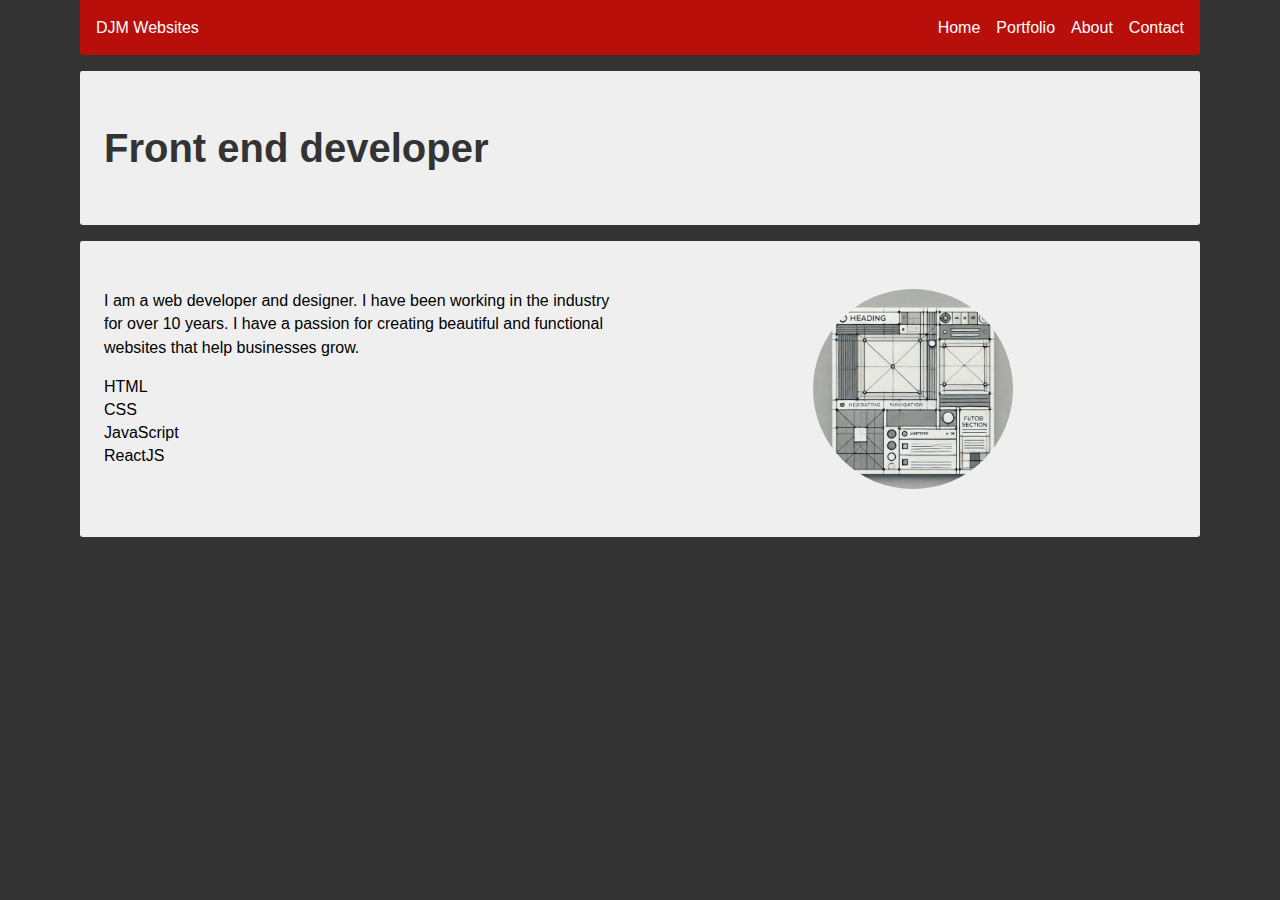
<file: index.html>
<!DOCTYPE html>
<html lang="en">
  <head>
    <meta charset="UTF-8" />
    <meta name="viewport" content="width=device-width, initial-scale=1.0" />
    <title>Personal Website Project</title>
    <link rel="stylesheet" href="styles/styles.css" />
    <script src="js/javascript.js"></script>
    <script src="js/success.js"></script>
  </head>
  <body>
    <header class="wrapper">
      <div class="inner-wrapper header-section site-nav">
        <div class="site-title">DJM Websites</div>
        <div class="menu-wrapper">
          <nav>
            <ul class="menu-wrapper">
              <li><a href="index.html">Home</a></li>
              <li><a href="portfolio.html">Portfolio</a></li>
              <li><a href="about.html">About</a></li>
              <li><a href="contact.html">Contact</a></li>
            </ul>
          </nav>
        </div>
      </div>
    </header>
    <section>
      <div
        class="inner-wrapper section-wrapper bg-color-1"
        style="margin: 1rem auto 1rem auto"
      >
        <h1 class="page-title">Front end developer</h1>
      </div>
    </section>
    <section>
      <div class="inner-wrapper section-wrapper bg-color-1">
        <div class="col">
          <p>
            I am a web developer and designer. I have been working in the
            industry for over 10 years. I have a passion for creating beautiful
            and functional websites that help businesses grow.
          </p>
          <ul style="list-style-type: none">
            <li>HTML</li>
            <li>CSS</li>
            <li>JavaScript</li>
            <li>ReactJS</li>
          </ul>
        </div>
        <div class="col">
          <img src="images/image2.png" alt="portrait" class="portrait" />
        </div>
      </div>
    </section>
  </body>
</html>
</file>
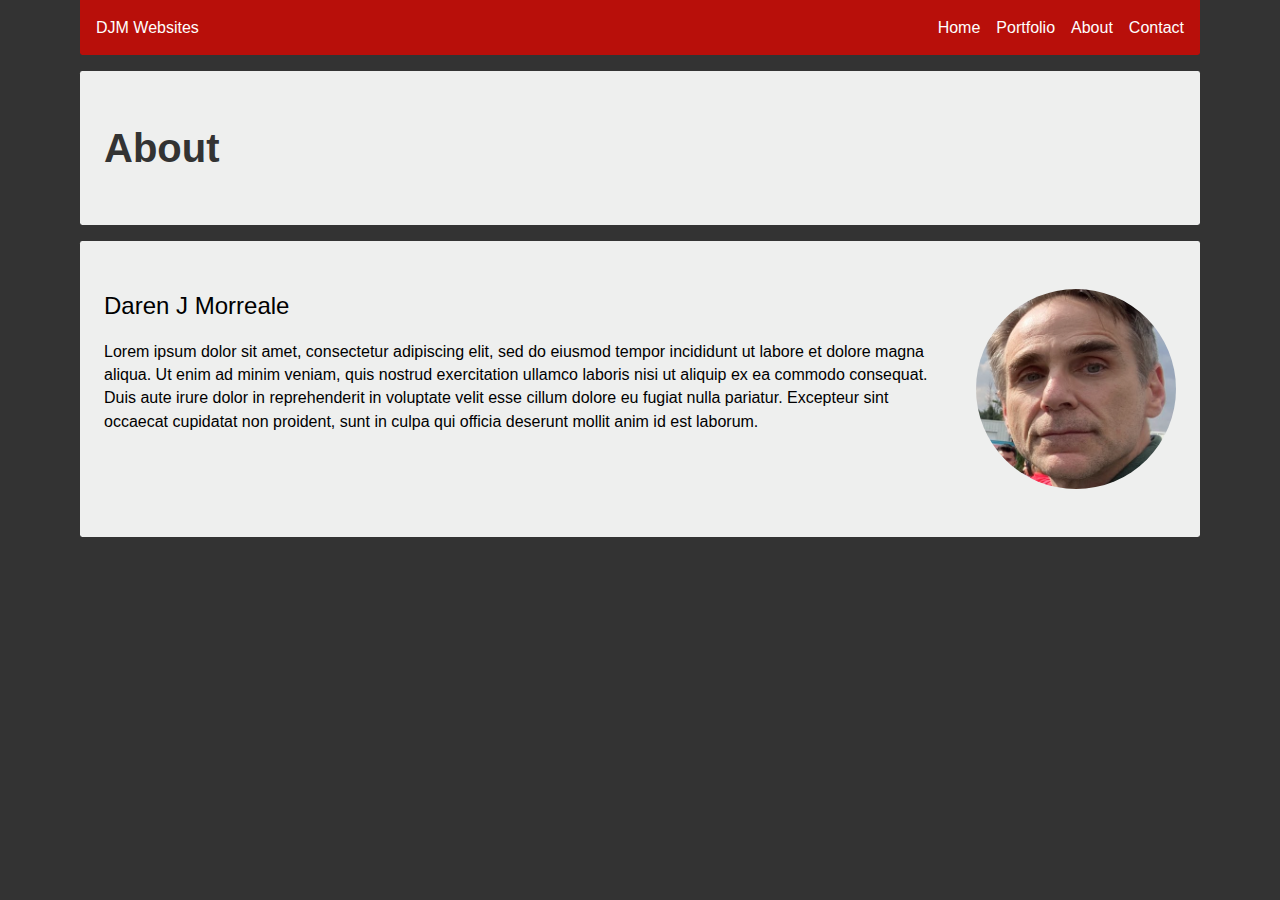
<file: about.html>
<!DOCTYPE html>
<html lang="en">
  <head>
    <meta charset="UTF-8" />
    <meta name="viewport" content="width=device-width, initial-scale=1.0" />
    <title>Personal Website Project</title>
    <link rel="stylesheet" href="styles/styles.css" />
    <script src="js/javascript.js"></script>
    <script src="js/success.js"></script>
  </head>
  <body>
    <header class="wrapper">
      <div class="inner-wrapper header-section site-nav">
        <div class="site-title">DJM Websites</div>
        <div class="menu-wrapper">
          <nav>
            <ul class="menu-wrapper">
              <li><a href="index.html">Home</a></li>
              <li><a href="portfolio.html">Portfolio</a></li>
              <li><a href="about.html">About</a></li>
              <li><a href="contact.html">Contact</a></li>
            </ul>
          </nav>
        </div>
      </div>
    </header>
    <section>
      <div class="inner-wrapper section-wrapper bg-color-1"" style="margin: 1rem auto 1rem auto">
        <h1 class="page-title">About</h1>
      </div>
    </section>
    <section class="flex-col">
      <div class="inner-wrapper section-wrapper bg-color-1"">
        <div class="flex-col col-50">
          <h2 class="section-title">Daren J Morreale</h2>
          <p>
            Lorem ipsum dolor sit amet, consectetur adipiscing elit, sed do
            eiusmod tempor incididunt ut labore et dolore magna aliqua. Ut enim
            ad minim veniam, quis nostrud exercitation ullamco laboris nisi ut
            aliquip ex ea commodo consequat. Duis aute irure dolor in
            reprehenderit in voluptate velit esse cillum dolore eu fugiat nulla
            pariatur. Excepteur sint occaecat cupidatat non proident, sunt in
            culpa qui officia deserunt mollit anim id est laborum.
          </p>
        </div>
        <div class="col-50">
          <img class="portrait" src="images/darenJM.png" alt="Website" />
        </div>
      </div>
    </section>
  </body>
</html>
</file>
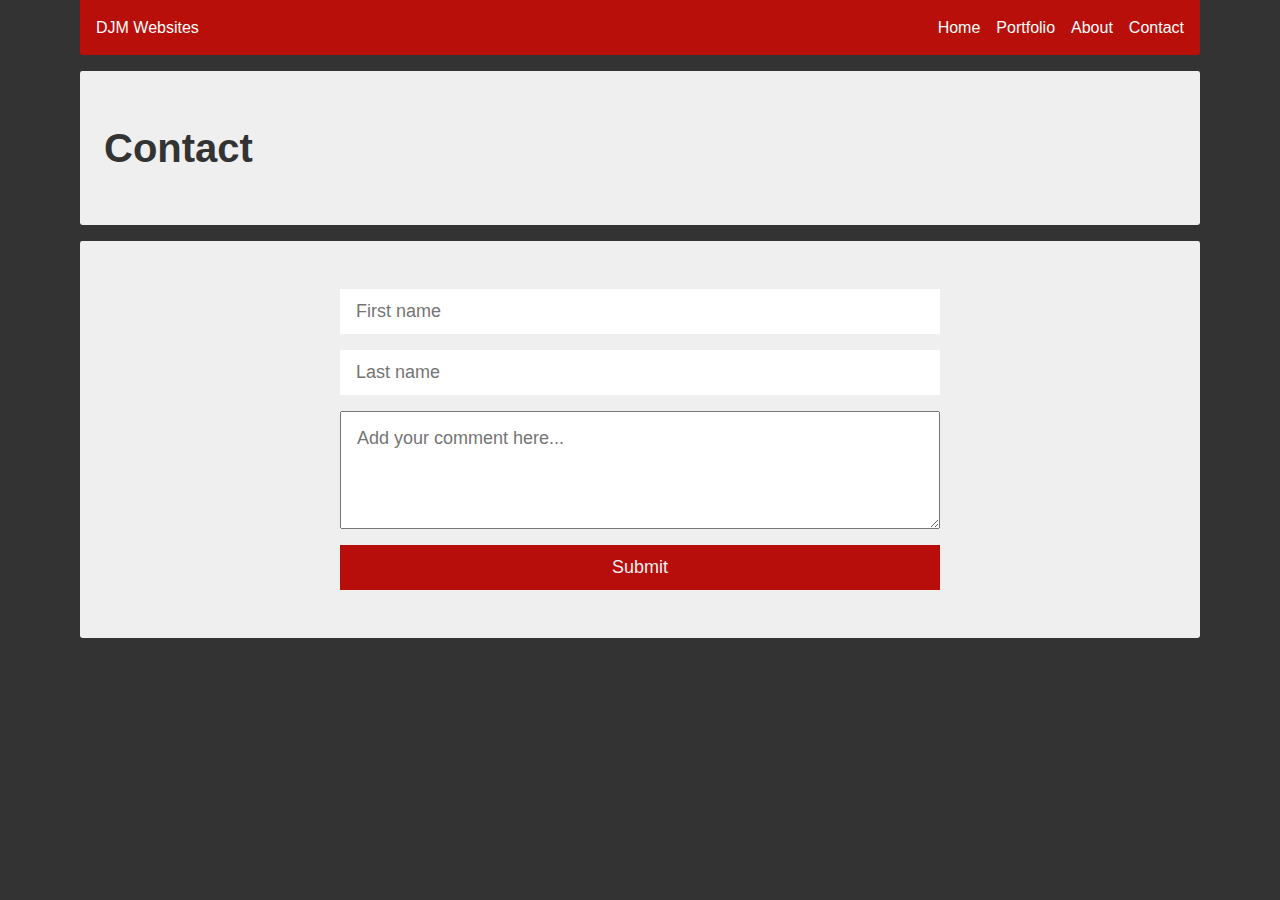
<file: contact.html>
<!DOCTYPE html>
<html lang="en">
  <head>
    <meta charset="UTF-8" />
    <meta name="viewport" content="width=device-width, initial-scale=1.0" />
    <title>Personal Website Project</title>
    <link rel="stylesheet" href="styles/styles.css" />
    <script src="js/javascript.js"></script>
    <script src="js/success.js"></script>
  </head>
  <body>
    <header class="wrapper">
      <div class="inner-wrapper header-section site-nav">
        <div class="site-title">DJM Websites</div>
        <div class="menu-wrapper">
          <nav>
            <ul class="menu-wrapper">
              <li><a href="index.html">Home</a></li>
              <li><a href="portfolio.html">Portfolio</a></li>
              <li><a href="about.html">About</a></li>
              <li><a href="contact.html">Contact</a></li>
            </ul>
          </nav>
        </div>
      </div>
    </header>
    <section>
      <div
        class="inner-wrapper section-wrapper bg-color-1"
        style="margin: 1rem auto 1rem auto"
      >
        <h1 class="page-title">Contact</h1>
      </div>
    </section>
    <section>
      <div class="inner-wrapper section-wrapper bg-color-1">
        <form id="form" class="contact-form">
          <input type="text" id="first" name="first" placeholder="First name" />
          <input type="text" id="last" name="last" placeholder="Last name" />
          <textarea
            name="message"
            rows="4"
            placeholder="Add your comment here..."
          ></textarea>
          <input id="submit" type="submit" value="Submit" />
        </form>
      </div>
    </section>
  </body>
</html>
</file>
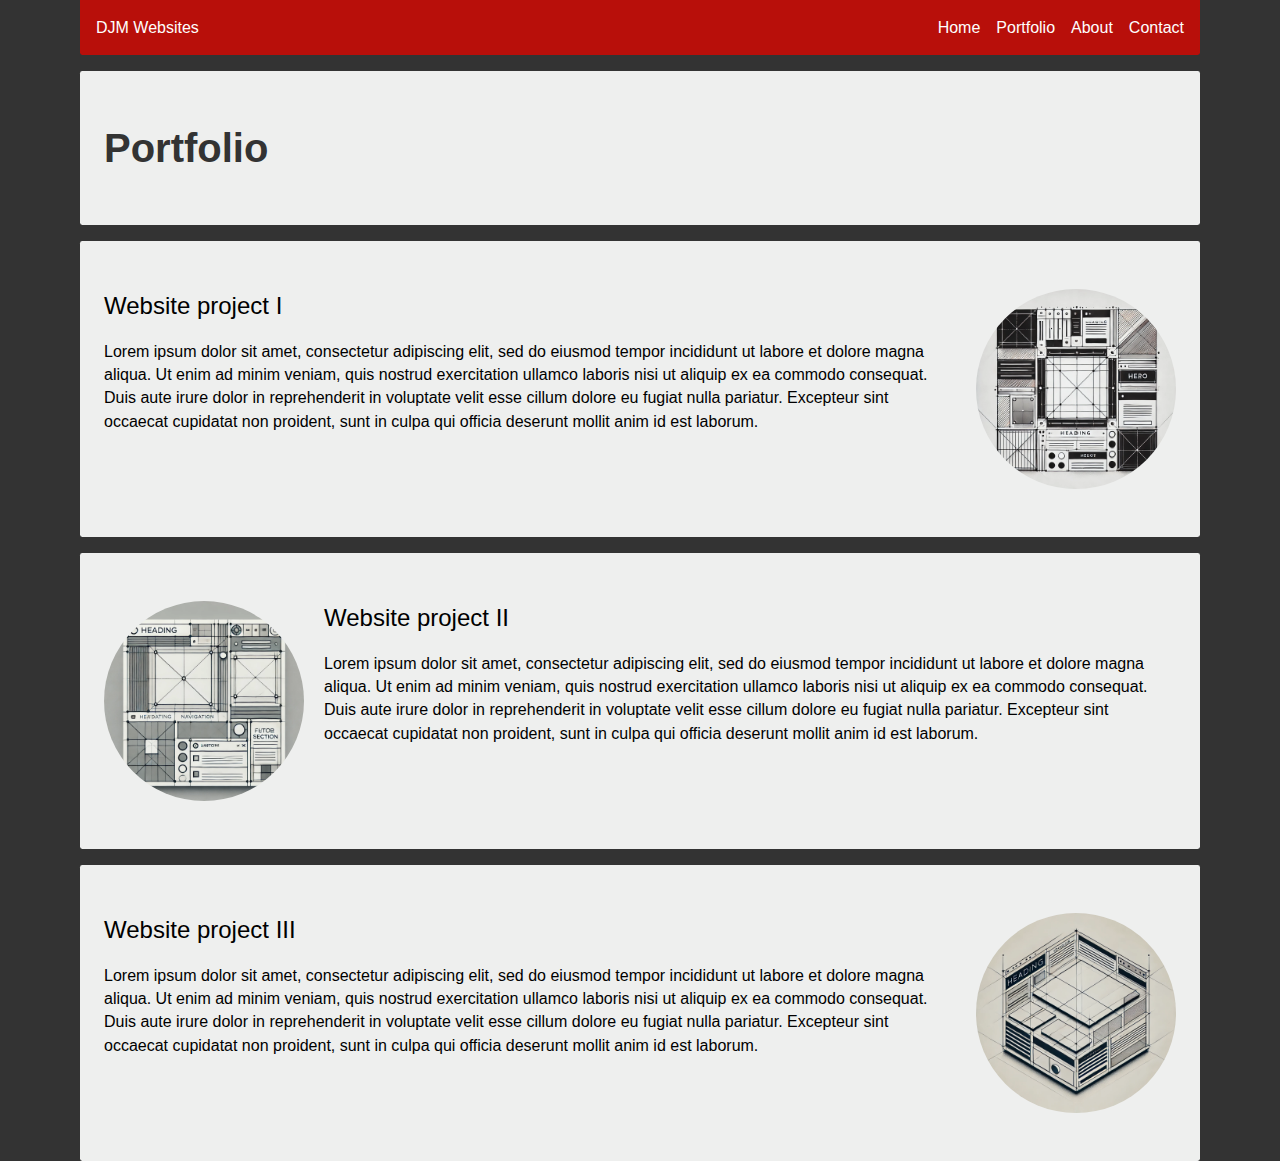
<file: portfolio.html>
<!DOCTYPE html>
<html lang="en">
  <head>
    <meta charset="UTF-8" />
    <meta name="viewport" content="width=device-width, initial-scale=1.0" />
    <title>Personal Website Project</title>
    <link rel="stylesheet" href="styles/styles.css" />
    <script src="js/javascript.js"></script>
    <script src="js/success.js"></script>
  </head>
  <body>
    <header class="wrapper">
      <div class="inner-wrapper header-section site-nav">
        <div class="site-title">DJM Websites</div>
        <div class="menu-wrapper">
          <nav>
            <ul class="menu-wrapper">
              <li><a href="index.html">Home</a></li>
              <li><a href="portfolio.html">Portfolio</a></li>
              <li><a href="about.html">About</a></li>
              <li><a href="contact.html">Contact</a></li>
            </ul>
          </nav>
        </div>
      </div>
    </header>
    <section>
      <div
        class="inner-wrapper section-wrapper bg-color-1"
        style="margin: 1rem auto 1rem auto"
      >
        <h1 class="page-title">Portfolio</h1>
      </div>
    </section>
    <section>
      <div
        class="inner-wrapper section-wrapper bg-color-1"
        style="margin: 1rem auto 1rem auto"
      >
        <div class="col-50">
          <h2 class="section-title">Website project I</h2>
          <p>
            Lorem ipsum dolor sit amet, consectetur adipiscing elit, sed do
            eiusmod tempor incididunt ut labore et dolore magna aliqua. Ut enim
            ad minim veniam, quis nostrud exercitation ullamco laboris nisi ut
            aliquip ex ea commodo consequat. Duis aute irure dolor in
            reprehenderit in voluptate velit esse cillum dolore eu fugiat nulla
            pariatur. Excepteur sint occaecat cupidatat non proident, sunt in
            culpa qui officia deserunt mollit anim id est laborum.
          </p>
        </div>
        <div class="col-50">
          <img class="portrait" src="images/image1.png" alt="Website" />
        </div>
      </div>
      <div
        class="inner-wrapper section-wrapper bg-color-1 row-reverse"
        style="margin: 1rem auto 1rem auto"
      >
        <div class="flex-col col-50">
          <h2 class="section-title">Website project II</h2>
          <p>
            Lorem ipsum dolor sit amet, consectetur adipiscing elit, sed do
            eiusmod tempor incididunt ut labore et dolore magna aliqua. Ut enim
            ad minim veniam, quis nostrud exercitation ullamco laboris nisi ut
            aliquip ex ea commodo consequat. Duis aute irure dolor in
            reprehenderit in voluptate velit esse cillum dolore eu fugiat nulla
            pariatur. Excepteur sint occaecat cupidatat non proident, sunt in
            culpa qui officia deserunt mollit anim id est laborum.
          </p>
        </div>
        <div class="col-50">
          <img class="portrait" src="images/image2.png" alt="Website" />
        </div>
      </div>
      <div class="inner-wrapper section-wrapper bg-color-1">
        <div class="flex-col col-50">
          <h2 class="section-title">Website project III</h2>
          <p>
            Lorem ipsum dolor sit amet, consectetur adipiscing elit, sed do
            eiusmod tempor incididunt ut labore et dolore magna aliqua. Ut enim
            ad minim veniam, quis nostrud exercitation ullamco laboris nisi ut
            aliquip ex ea commodo consequat. Duis aute irure dolor in
            reprehenderit in voluptate velit esse cillum dolore eu fugiat nulla
            pariatur. Excepteur sint occaecat cupidatat non proident, sunt in
            culpa qui officia deserunt mollit anim id est laborum.
          </p>
        </div>
        <div class="col-50">
          <img class="portrait" src="images/image3.png" alt="Website" />
        </div>
      </div>
    </section>
  </body>
</html>
</file>
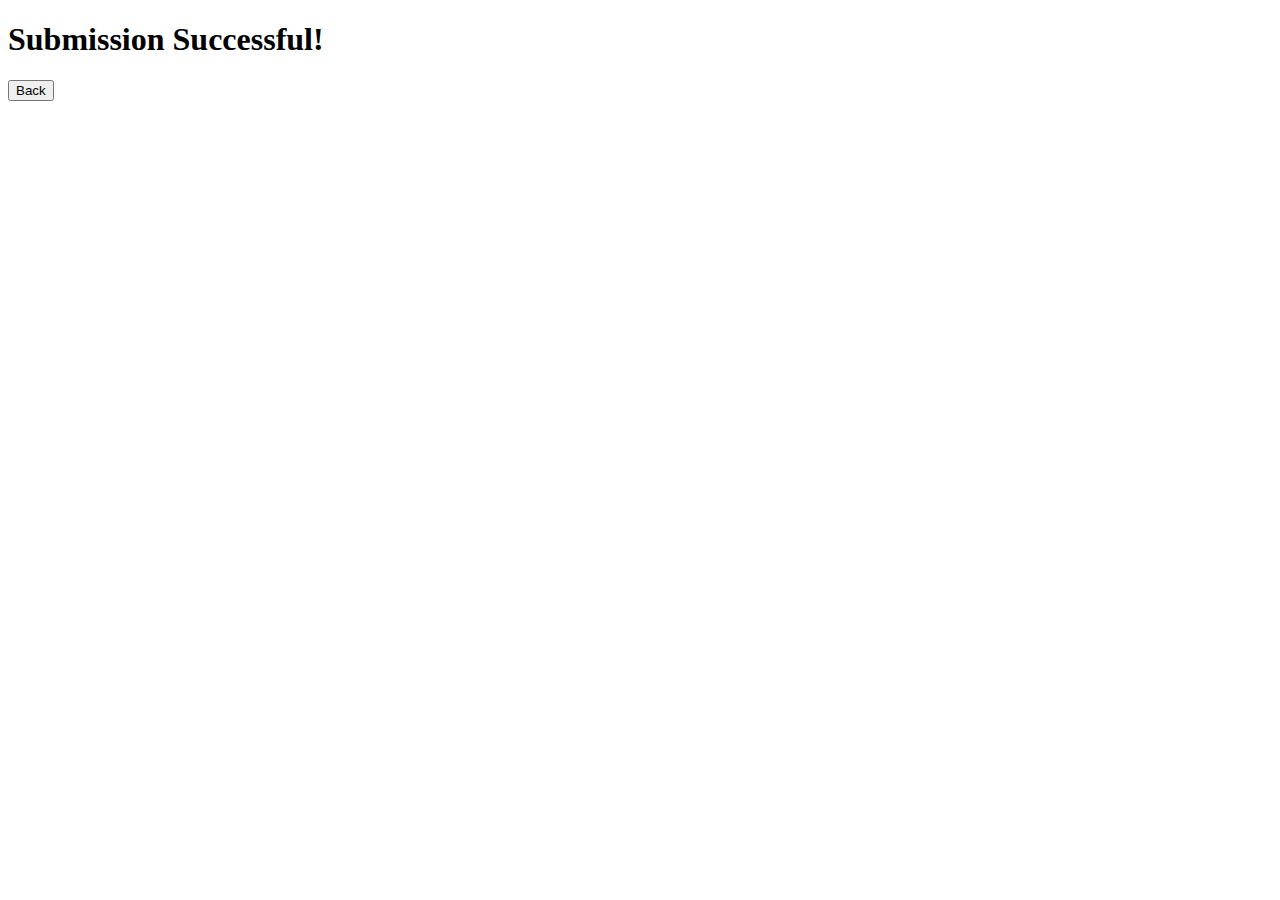
<file: success.html>
<!DOCTYPE html>
<html lang="en">
  <head>
    <meta charset="UTF-8" />
    <meta name="viewport" content="width=device-width, initial-scale=1.0" />
    <title>Success!</title>
    <script src="js/javascript.js"></script>
    <script src="js/success.js"></script>
  </head>
  <body>
    <header>
      <h1>Submission Successful!</h1>
    </header>
    <article id="back_form">
      <form action="./contact.html">
        <input type="submit" value="Back" />
      </form>
    </article>
  </body>
</html>
</file>
<file: styles/styles.css>
/* CSS Reset - Start with a Blank Slate */
html,
body,
div,
span,
object,
iframe,
h1,
h2,
h3,
h4,
h5,
h6,
p,
a,
strong,
center,
dl,
dt,
dd,
fieldset,
form,
label,
legend,
table,
caption,
tbody,
tfoot,
tr,
th,
td,
article,
footer,
header,
menu,
nav,
section,
ul {
  margin: 0;
  padding: 0;
  border: 0;
  font-family: "Roboto", sans-serif;
  font-weight: 400;
  vertical-align: baseline;
  line-height: 1.45;
  box-sizing: border-box;
}

article,
aside,
details,
figcaption,
figure,
footer,
header,
hgroup,
menu,
nav,
section {
  display: block;
}

body {
  background-color: #333;
}

.wrapper {
  width: 100%;
  padding: 0;
}

.inner-wrapper {
  width: 100%;
  max-width: 1120px;
  margin: 0 auto;
  padding: 0 1.25rem;
  background: #fefefe;
}

.header-section {
  display: flex;
  gap: 1.25rem;
  justify-content: space-between;
  align-items: center;
  color: #fefefe;
  border-radius: 0 0 0.15rem 0.15rem;
}

.site-nav {
  background-color: #b80f0a;
  padding: 1rem;
}

.site-nav a {
  color: #fefefe;
  text-decoration: none;
}

.site-nav a:hover {
  text-decoration: underline;
}

.menu-wrapper {
  display: flex;
  gap: 1rem;
  list-style-type: none;
}

.section-wrapper {
  display: flex;
  gap: 1.25rem;
  justify-content: space-between;
  padding: 3rem 1.5rem;
  border-radius: 0.15rem;
}

.bg-color-1 {
  background-color: #eeefee;
}

.col {
  width: 50%;
}

.col p {
  margin-bottom: 1rem;
}

.page-title {
  font-size: 2.5rem;
  font-weight: 600;
  color: #333;
}

.section-title {
  margin-bottom: 1rem;
}

.portrait {
  width: 200px;
  height: 200px;
  margin: 0 auto;
  border-radius: 50%;
  display: flex;
  aling-items: center;
  object-fit: cover;
}

.row-reverse {
  flex-direction: row-reverse;
}

.contact-form {
  display: flex;
  flex-direction: column;
  gap: 1rem;
  justify-content: center;
  margin: 0 auto;
  width: 600px;
  max-width: 100%;
  padding: 0;
}

.contact-form textarea[name="message"] {
  padding: 1rem;
  font-size: 1.125rem;
  font-family: "Roboto", sans-serif;
}

.contact-form input[type="text"] {
  font-size: 1.125rem;
  border: none;
  padding: 0.75rem 1rem;
}

.contact-form input[type="submit"] {
  /* margin-left: 0.5rem; */
  background: #b80e0b;
  color: #efefef;
  font-size: 1.125rem;
  font-weight: 400;
  border: none;
  padding: 0.75rem 1.75rem;
  cursor: pointer;
}

.contact-form input[type="submit"]:hover {
  background: #333;
}

@media (max-width: 1120px) {
  .section-wrapper {
    border-radius: 0;
  }

  .header-section {
    border-radius: 0;
  }
}

@media (max-width: 768px) {
  .section-wrapper {
    display: flex;
    flex-direction: column;
  }

  .col {
    width: 100%;
  }

  .header-section {
    display: flex;
    flex-direction: column;
  }

  .site-title {
    font-size: 2rem;
    margin-bottom: -0.5rem;
  }
}
</file>
